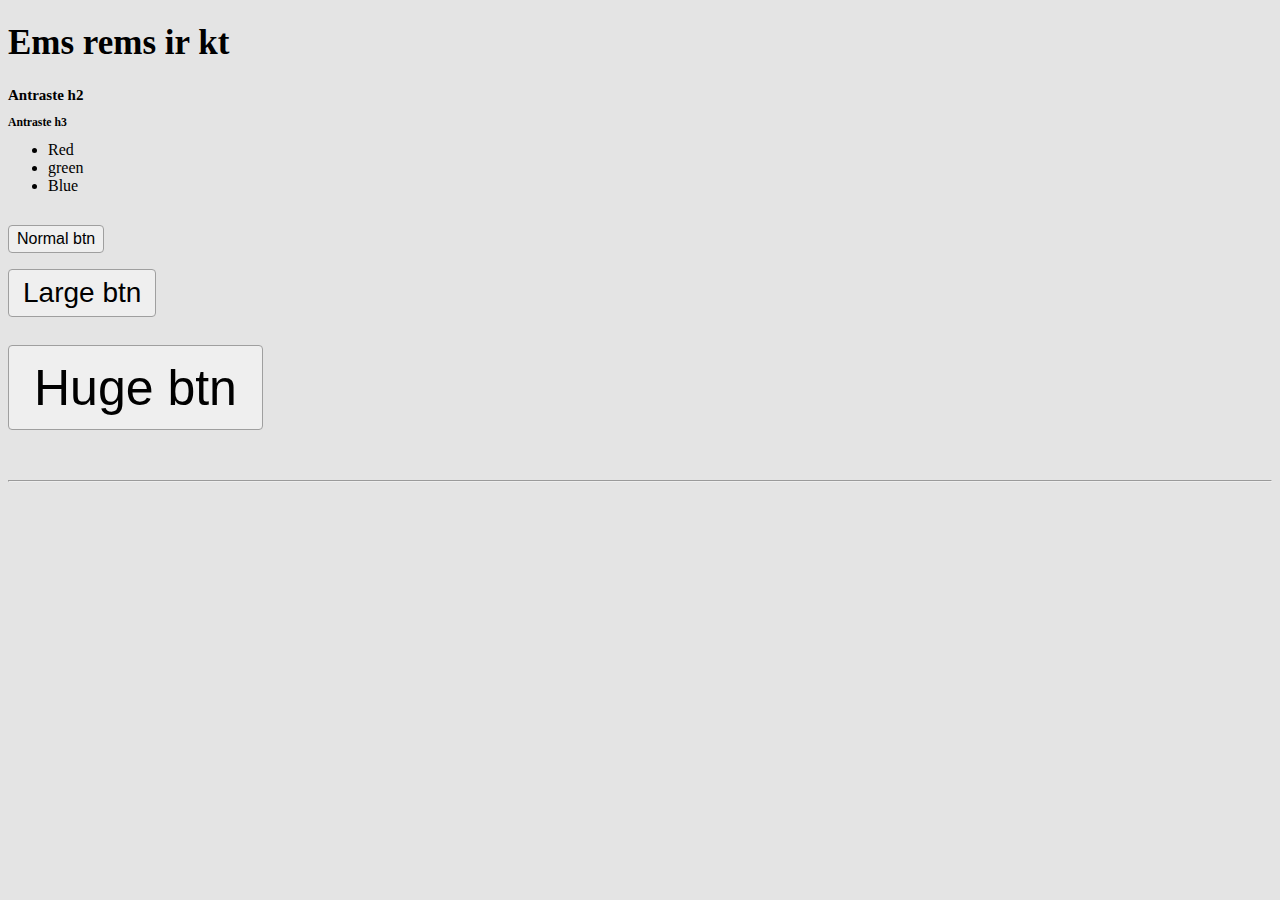
<file: em_rem/index.html>
<!DOCTYPE html>
<html lang="en">
  <head>
    <meta charset="UTF-8" />
    <meta name="viewport" content="width=device-width, initial-scale=1.0" />
    <title>Ems rems ir kt</title>
    <link rel="stylesheet" href="style.css" />
  </head>
  <body>
    <h1>Ems rems ir kt</h1>
    <h2>Antraste h2</h2>
    <h3>Antraste h3</h3>

    <ul class="ul">
      <li>Red</li>
      <li>green</li>
      <li>Blue</li>
    </ul>

    <div class="control">
      <button class="btn">Normal btn</button>
      <button class="btn lg">Large btn</button>
      <button class="btn xl">Huge btn</button>
      <hr />
    </div>
  </body>
</html>
</file>
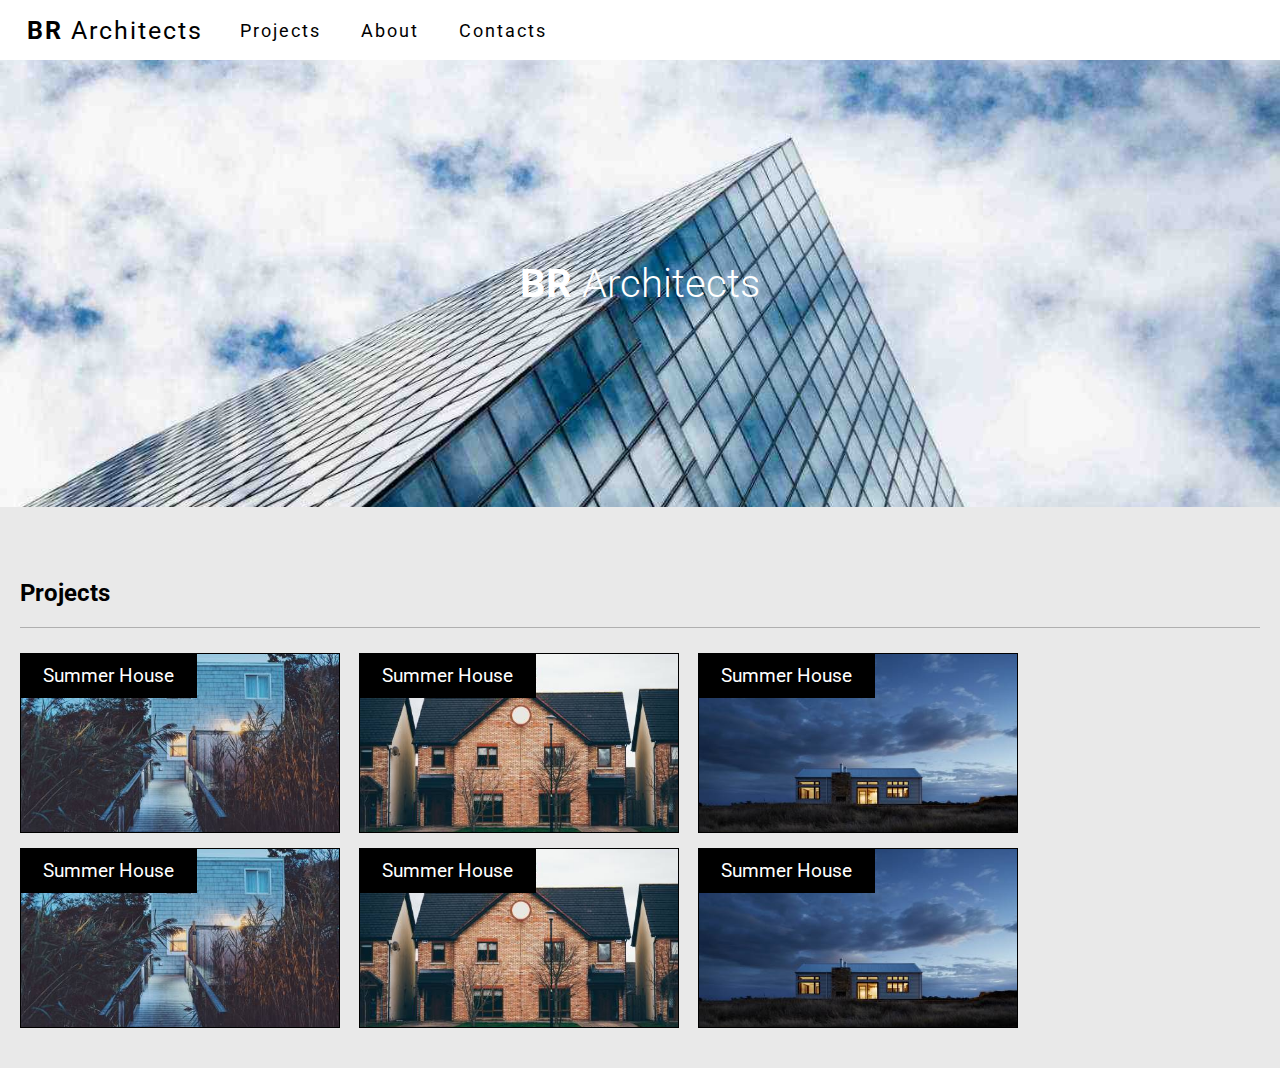
<file: practice_bg_image/index.html>
<!DOCTYPE html>
<html lang="en">
  <head>
    <meta charset="UTF-8" />
    <meta name="viewport" content="width=device-width, initial-scale=1.0" />
    <!-- roboto font -->
    <link rel="preconnect" href="https://fonts.googleapis.com" />
    <link rel="preconnect" href="https://fonts.gstatic.com" crossorigin />
    <link
      href="https://fonts.googleapis.com/css2?family=Roboto&display=swap"
      rel="stylesheet" />
    <title>Practice</title>
    <link rel="stylesheet" href="style.css" />
  </head>
  <body>
    <header>
      <a href="#" class="logo"><strong>BR</strong> Architects</a>
      <nav class="main-nav">
        <a href="#" class="nav-link">Projects</a>
        <a href="#" class="nav-link">About</a>
        <a href="#" class="nav-link">Contacts</a>
      </nav>
    </header>

    <!-- hero START -->
    <section class="hero">
      <h1><span>BR</span> Architects</h1>
    </section>
    <!-- hero END -->

    <!-- Projects START -->
    <section class="projects">
      <h2 class="section-title">Projects</h2>
      <div class="hr"></div>
      <div class="project-container">
        <!-- Single Project -->
        <div class="single-project pr-1">
          <h3 class="project-title">Summer House</h3>
        </div>
        <!-- /Single Project -->
        <!-- Single Project -->
        <div class="single-project pr-2">
          <h3 class="project-title">Summer House</h3>
        </div>
        <!-- /Single Project -->
        <!-- Single Project -->
        <div class="single-project pr-3">
          <h3 class="project-title">Summer House</h3>
        </div>
        <!-- /Single Project -->
        <!-- Single Project -->
        <div class="single-project pr-1">
          <h3 class="project-title">Summer House</h3>
        </div>
        <!-- /Single Project -->
        <!-- Single Project -->
        <div class="single-project pr-2">
          <h3 class="project-title">Summer House</h3>
        </div>
        <!-- /Single Project -->
        <!-- Single Project -->
        <div class="single-project pr-3">
          <h3 class="project-title">Summer House</h3>
        </div>
        <!-- /Single Project -->
      </div>
    </section>
    <!-- Projects END -->
  </body>
</html>
</file>
<file: em_rem/style.css>
* {
  box-sizing: border-box;
}

h1 {
  font-size: 3.5rem;
}

p,
li,
a {
  font-size: 1.6rem;
}

html {
  /* font-size: 20px; */
  /* font-size: 100%; */
  font-size: 62.5%;
  /* font-size: 80%; */
}

body {
  background-color: #e4e4e4;
}

.ul {
  margin-bottom: 3rem;
}

.control {
  font-size: 2em;
}

.btn {
  border: 1px solid #9f9f9f;
  font-size: 16px;
  /* dydis priklauso nuo html font size */
  font-size: 1.6rem;
  /* padding: 4px 8px; */
  /* nustatom em vienetais kurie priklauso nuo font-size to elemento */
  padding: 0.25em 0.5em;
  border-radius: 4px;
  display: block;
  /* margin-bottom: 10px; */
  margin-bottom: 1em;
}
.lg {
  /* font-size: 28px; */
  font-size: 2.8rem;
  /* padding: 8px 16px; */
}
.xl {
  /* font-size: 50px; */
  font-size: 5rem;
  /* padding: 12px 24px; */
}
</file>
<file: practice_bg_image/style.css>
* {
  box-sizing: border-box;
}
/* Reset ======================== */

a {
  text-decoration: none;
  color: inherit;
}

h1 {
  margin-top: 0;
}

body {
  margin: 0;
  background-color: #e9e9e9;
  font-family: 'Roboto', sans-serif;
}

/* Headeris */

header {
  position: sticky;
  top: 0;
  background-color: #fff;
  padding: 8px 12px;
}

.logo,
.main-nav {
  display: inline-block;
  vertical-align: middle;
}
.logo {
  font-size: 25px;
  padding: 0.3em 0.6em;
  letter-spacing: 2px;
}

.nav-link {
  font-size: 18px;
  padding: 0.4em 1em;
  display: inline-block;
  /* tarpas tarp raidziu */
  letter-spacing: 2px;
}
.nav-link:hover,
.logo:hover {
  background-color: rgb(197, 197, 197);
}

/* HEro ------------------------------------ */

.hero {
  background-color: rgb(158, 158, 247);
  background-image: url('img/hero.jpg');
  /* background-image: url('img/bee.jpg'); */
  /* background-repeat: no-repeat; */
  background-size: cover;
  background-position: center;
}
h1 {
  color: #fff;
  font-weight: 300;
  text-align: center;
  font-size: 40px;
  padding-top: 200px;
  padding-bottom: 200px;
}
h1 span {
  font-weight: bold;
}

/* Projects ------------------------------------ */
.projects {
  padding: 25px 20px;
}
.hr {
  background-color: rgb(175, 175, 175);
  height: 1px;
  margin-bottom: 25px;
}

.single-project {
  border: 1px solid #000;
  display: inline-block;
  width: 31.3%;
  width: 320px;
  height: 180px;
  margin-right: 15px;
  margin-bottom: 15px;
  /* bg properties */
  background-size: cover;
  background-position: center;
}
.project-title {
  background-color: black;
  color: white;
  font-weight: normal;
  margin: 0;
  padding: 0.6em 1.2em;
  display: inline-block;
}
.pr-1 {
  background-image: url('img/house1.jpg');
}
.pr-2 {
  background-image: url('img/house2.jpg');
}
.pr-3 {
  background-image: url('img/house3.jpg');
}
</file>
